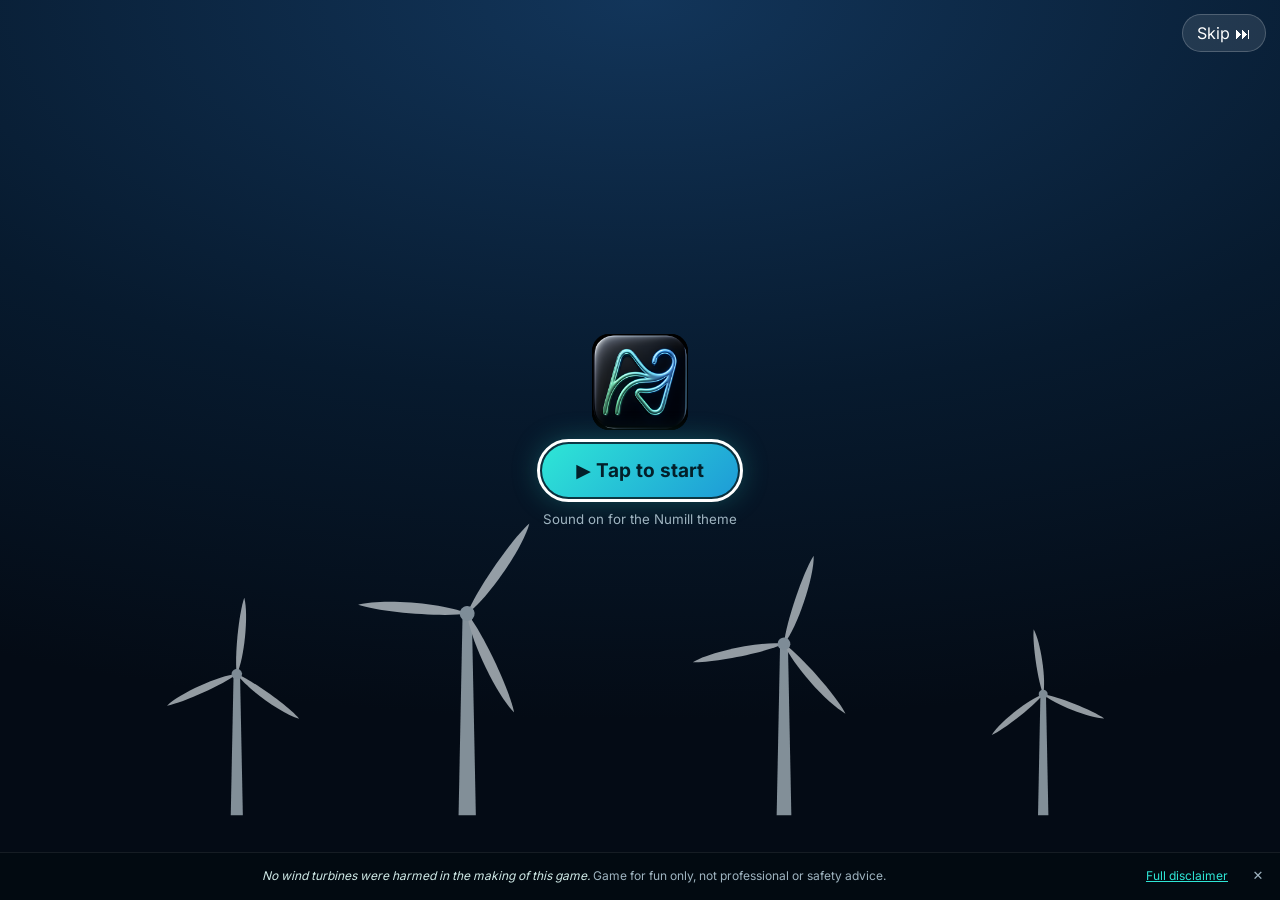
<file: index.html>
<!doctype html>
<html lang="en">
<head>
<meta charset="UTF-8" />
<meta http-equiv="Cache-Control" content="no-cache" />
<meta name="viewport" content="width=device-width, initial-scale=1, viewport-fit=cover" />
<link rel="icon" href="./favicon.ico" sizes="any" />
<link rel="icon" type="image/png" sizes="32x32" href="./favicon-32.png" />
<link rel="icon" type="image/png" sizes="16x16" href="./favicon-16.png" />
<link rel="apple-touch-icon" sizes="180x180" href="./apple-touch-icon.png" />
<link rel="manifest" href="./manifest.webmanifest" />
<meta name="apple-mobile-web-app-capable" content="yes" />
<meta name="mobile-web-app-capable" content="yes" />
<meta name="apple-mobile-web-app-status-bar-style" content="black-translucent" />
<meta name="apple-mobile-web-app-title" content="Numill WF" />
<meta name="application-name" content="Numill WF" />
<meta name="theme-color" content="#071318" />

<meta name="description" content="A free, just-for-fun wind farm game by Numill: run a wind park and learn the basics of wind turbine installation and safety in the Numill Academy." />
<link rel="canonical" href="https://numill1.github.io/numill-wind-farm/" />
<meta property="og:type" content="website" />
<meta property="og:site_name" content="Numill Wind Farm" />
<meta property="og:title" content="Numill Wind Farm Academy" />
<meta property="og:description" content="A free, just-for-fun wind farm game by Numill: run a wind park and learn the basics of wind turbine installation and safety in the Numill Academy." />
<meta property="og:url" content="https://numill1.github.io/numill-wind-farm/" />
<meta property="og:image" content="https://numill1.github.io/numill-wind-farm/og-image.png" />
<meta property="og:image:width" content="1200" />
<meta property="og:image:height" content="630" />
<meta property="og:image:alt" content="Numill glow logo on black with the text Numill Wind Farm" />
<meta name="twitter:card" content="summary_large_image" />
<meta name="twitter:title" content="Numill Wind Farm Academy" />
<meta name="twitter:description" content="A free, just-for-fun wind farm game by Numill: run a wind park and learn the basics of wind turbine installation and safety in the Numill Academy." />
<meta name="twitter:image" content="https://numill1.github.io/numill-wind-farm/og-image.png" />
<title>Numill Wind Farm</title>
  <script type="module" crossorigin src="./assets/index-CSncgyDZ.js"></script>
  <link rel="stylesheet" crossorigin href="./assets/index-Cu4dQh9_.css">
</head>
<body><div id="root"><div style="min-height:100vh;display:grid;place-items:center;background:#000"><img src="./numill-glow-512-black.webp" alt="Numill" width="104" height="104" style="background:#000;border-radius:18%;object-fit:contain;animation:nmp 2.8s ease-in-out infinite" /></div></div><style>@keyframes nmp{50%{transform:scale(1.04)}}</style></body>
</html>
</file>
<file: assets/index-Cu4dQh9_.css>
.gs-screen,.gs-seq,.gs-ov{--gs-bg:#06101c;--gs-fg:#e8f6f4;--gs-mut:#9fb4c0;--gs-teal:#2ee6d6;--gs-card:rgba(14,28,44,.92);--gs-line:rgba(255,255,255,.12);font-family:Inter,system-ui,sans-serif;color:var(--gs-fg)}.gs-screen,.gs-seq{position:fixed;top:0;right:0;bottom:0;left:0;z-index:900;display:flex;flex-direction:column;align-items:center;justify-content:center;gap:14px;padding:24px 20px 64px;text-align:center;background:radial-gradient(120% 80% at 50% 0%,#12355a,#071a2e 55%,#040b15);overflow:hidden}.gs-ov{position:fixed;top:0;right:0;bottom:0;left:0;z-index:950;display:grid;place-items:center;padding:16px;background:#020810b8;-webkit-backdrop-filter:blur(6px);backdrop-filter:blur(6px)}.gs-card{background:var(--gs-card);border:1px solid var(--gs-line);border-radius:20px;padding:20px;max-width:440px;width:100%;box-shadow:0 20px 60px #00000073;display:flex;flex-direction:column;gap:10px;text-align:left}.gs-card h2,.gs-card h3{margin:0}.gs-card p{margin:0;line-height:1.45}.gs-scroll{max-height:86dvh;overflow:auto}.gs-scroll ul{margin:0;padding-left:20px;line-height:1.45}.gs-btn{background:linear-gradient(135deg,#2ee6d6,#1e9bd7);color:#03202a;border:0;border-radius:14px;padding:13px 18px;font-weight:800;font-size:16px;cursor:pointer}.gs-btn:disabled{opacity:.6}.gs-btn:focus-visible,.gs-link:focus-visible,.gs-skip:focus-visible{outline:3px solid #fff;outline-offset:2px}.gs-btn.gs-ghost{background:transparent;color:var(--gs-fg);border:1px solid var(--gs-line)}.gs-big{font-size:19px;padding:15px 34px;border-radius:99px;box-shadow:0 0 30px #2ee6d659}.gs-link{background:none;border:0;color:var(--gs-teal);text-decoration:underline;cursor:pointer;font-size:inherit;padding:4px}.gs-muted{color:var(--gs-mut)}.gs-em{font-style:italic;color:var(--gs-teal)}.gs-err{color:#ff8a8a!important}.gs-input{padding:12px 14px;border-radius:12px;border:1px solid var(--gs-line);background:#ffffff0f;color:var(--gs-fg);font-size:16px}.gs-row{display:flex;justify-content:space-between;gap:10px;width:100%;max-width:440px}.gs-logo{width:132px;height:auto;filter:drop-shadow(0 0 24px rgba(46,230,214,.45))}.gs-logo-sm{width:96px}.gs-title h1{margin:0;font-size:30px}.gs-banner{display:flex;align-items:center;gap:2px;min-height:44px;font-size:12px;line-height:1.25;color:#9fb4c0;background:#030a12f0;border-top:1px solid rgba(255,255,255,.08);padding:0 0 0 10px;font-family:Inter,system-ui,sans-serif;flex:none;padding-bottom:max(3px,env(safe-area-inset-bottom))}.gs-btext{flex:1;min-width:0;white-space:nowrap;overflow:hidden;text-overflow:ellipsis}.gs-screen .gs-banner,.gs-seq .gs-banner{position:absolute;left:0;right:0;bottom:0}.gs-funny{color:#cfe9e6;font-style:italic}.gs-banner .gs-link{font-size:12px;padding:2px 6px;white-space:nowrap;flex:none;min-height:44px;min-width:44px}.gs-x{flex:none;background:none;border:0;color:#9fb4c0;font-size:13px;width:44px;height:44px;cursor:pointer;border-radius:6px}.gs-x:hover{color:#fff;background:#ffffff14}.gs-screen,.gs-seq{padding-bottom:calc(24px + var(--gs-banner-h,0px))}.gs-ov{bottom:var(--gs-banner-h,0px)}@media (min-width:700px){.gs-banner{font-size:12px}}.gs-turbines{position:absolute;left:0;right:0;bottom:calc(8px + var(--gs-banner-h,0px));width:100%;height:auto;max-height:40%;opacity:.6;pointer-events:none}.gs-tower{fill:#d7e7ef}.gs-blade{fill:#f3fbff}.gs-hub{fill:#cfe0ea}.gs-rotor{animation:gs-spin linear infinite;transform-box:fill-box;transform-origin:center}@keyframes gs-spin{to{rotate:360deg}}.gs-seq-start,.gs-seq-titles{position:relative;display:flex;flex-direction:column;align-items:center;gap:14px}.gs-skip{position:absolute;top:14px;right:14px;background:#ffffff1a;color:#fff;border:1px solid rgba(255,255,255,.2);border-radius:99px;padding:8px 14px;cursor:pointer;z-index:2}.gs-logo-anim{width:170px;animation:gs-logo 2.4s cubic-bezier(.2,.8,.2,1) both}.gs-presents{color:var(--gs-mut);letter-spacing:.3em;text-transform:uppercase;animation:gs-fade 1s 1.6s both}.gs-title-anim{margin:0;font-size:38px;letter-spacing:.02em;animation:gs-rise 1.2s 2.4s cubic-bezier(.2,.8,.2,1) both;text-shadow:0 0 30px rgba(46,230,214,.5)}.gs-sub-anim{margin:0;color:var(--gs-mut);animation:gs-fade 1s 3.6s both}@keyframes gs-logo{0%{opacity:0;transform:scale(.4) rotate(-30deg);filter:blur(10px)}60%{opacity:1;filter:blur(0)}to{transform:scale(1) rotate(0)}}@keyframes gs-rise{0%{opacity:0;transform:translateY(24px)}to{opacity:1;transform:none}}@keyframes gs-fade{0%{opacity:0}to{opacity:1}}.gs-dots{display:flex;gap:6px}.gs-dots i{width:28px;height:4px;border-radius:4px;background:#ffffff2e}.gs-dots i.on{background:var(--gs-teal)}.gs-bubble{animation:gs-rise .4s both}.gs-mascot{font-size:54px;line-height:1;align-self:center}.gs-wiggle{animation:gs-wig 1.2s ease-in-out 2}@keyframes gs-wig{0%,to{rotate:0deg}25%{rotate:-10deg}75%{rotate:10deg}}.gs-ackbtn{font-size:15px;line-height:1.35;text-align:left;padding:14px 16px}.gs-pop{animation:gs-rise .3s both}@media (prefers-reduced-motion:reduce){.gs-rotor,.gs-logo-anim,.gs-title-anim,.gs-sub-anim,.gs-presents,.gs-bubble,.gs-pop,.gs-wiggle{animation-duration:.01s!important;animation-iteration-count:1!important}}.gs-lbl{display:block;text-align:left;font-size:13px;margin:6px 0;color:inherit}.gs-lbl .gs-input{display:block;width:100%;box-sizing:border-box;margin-top:4px}.gs-check{display:flex;gap:8px;align-items:flex-start;text-align:left;font-size:12.5px;line-height:1.4;margin:10px 0}.gs-check input{margin-top:3px;flex:0 0 auto;width:18px;height:18px}.gs-check a{color:inherit;text-decoration:underline}.gs-small{font-size:12px;margin-top:8px}.gs-pro{max-height:calc(100vh - 40px - var(--gs-banner-h,0px));overflow:auto}img[src*=fundo-preto]{background:#000;border-radius:18%;object-fit:contain;aspect-ratio:1/1;filter:none!important;padding:0!important;box-shadow:none!important}.gs-screen,.gs-seq{padding:calc(24px + env(safe-area-inset-top,0px)) calc(20px + env(safe-area-inset-right,0px)) calc(64px + env(safe-area-inset-bottom,0px)) calc(20px + env(safe-area-inset-left,0px))}.gs-ov{padding:calc(16px + env(safe-area-inset-top,0px)) calc(16px + env(safe-area-inset-right,0px)) 16px calc(16px + env(safe-area-inset-left,0px))}.ng-wrap{margin-left:env(safe-area-inset-left,0px)}.gs-scroll{max-height:min(86dvh,100%)}.gs-skip{top:calc(14px + env(safe-area-inset-top,0px));right:calc(14px + env(safe-area-inset-right,0px))}.ng-wrap{position:fixed;left:10px;z-index:35;display:flex;flex-direction:row;align-items:flex-end;gap:6px;pointer-events:none;max-width:min(270px,calc(100vw - 20px))}.ng-wrap>*{pointer-events:auto}.ng-face-btn{position:relative;width:48px;height:48px;min-width:44px;min-height:44px;border-radius:50%;border:0;padding:0;background:transparent;cursor:pointer;filter:drop-shadow(0 3px 4px rgba(0,0,0,.35));animation:ng-bob 3s ease-in-out infinite}.ng-face{position:absolute;top:4px;right:4px;bottom:4px;left:4px;border-radius:50%;background:#ffe08a;border:3px solid #fff;box-shadow:0 3px #d9a800;display:block}.ng-face .cap{position:absolute;left:8%;top:-14%;width:84%;height:36%;background:#1e88e5;border-radius:60px 60px 6px 6px;border:2px solid #fff}.ng-face .eye{position:absolute;top:42%;width:13%;height:17%;background:#333;border-radius:50%}.ng-face .eye.l{left:28%}.ng-face .eye.r{right:28%}.ng-face .smile{position:absolute;left:29%;top:60%;width:42%;height:18%;border-bottom:3px solid #333;border-radius:0 0 40px 40px}.ng-badge{position:absolute;top:-2px;right:-2px;width:18px;height:18px;border-radius:50%;background:#e53935;color:#fff;font:800 12px/18px system-ui,sans-serif;text-align:center;border:2px solid #fff}.ng-bubble{order:1;flex:1;background:#fff;color:#14213d;border-radius:14px 14px 14px 4px;font-size:12.5px;padding:9px 10px 4px 12px;box-shadow:0 6px 18px #0000004d;font:500 13px/1.35 system-ui,-apple-system,Segoe UI,sans-serif;display:flex;flex-direction:column;gap:2px;animation:ng-in .22s ease-out;border:2px solid #37b9bf}.ng-bubble.ng-cheer{border-color:#f5b301;background:#fffaf0}.ng-bubble b{font-size:12px;color:#1297d8;font-weight:800}.ng-acts{display:flex;justify-content:space-between;align-items:center;margin-top:2px}.ng-link{background:none;border:0;color:#4a5a78;font:600 12px system-ui,sans-serif;text-decoration:underline;min-height:44px;padding:0 6px 0 0;cursor:pointer}.ng-x{width:44px;height:44px;border:0;background:none;color:#4a5a78;font-size:22px;line-height:1;cursor:pointer;margin-right:-6px}@keyframes ng-bob{0%,to{translate:0 0}50%{translate:0 -3px}}@keyframes ng-in{0%{opacity:0;transform:translateY(6px) scale(.96)}to{opacity:1;transform:none}}@media (prefers-reduced-motion:reduce){.ng-face-btn,.ng-bubble{animation:none}}@media (min-width:900px){.ng-wrap{left:18px}}@media (min-width:900px){.ng-top{top:auto!important;bottom:calc(112px + env(safe-area-inset-bottom,0px))}}.ng-bubble.ng-bubble-top{position:fixed;left:max(10px,calc(50% - 230px));right:max(10px,calc(50% - 230px));z-index:36;border-radius:14px}@font-face{font-family:Inter;font-style:normal;font-display:swap;font-weight:400;src:url(./inter-latin-400-normal-C38fXH4l.woff2) format("woff2"),url(./inter-latin-400-normal-CyCys3Eg.woff) format("woff")}@font-face{font-family:Inter;font-style:normal;font-display:swap;font-weight:500;src:url(./inter-latin-500-normal-Cerq10X2.woff2) format("woff2"),url(./inter-latin-500-normal-BL9OpVg8.woff) format("woff")}@font-face{font-family:Inter;font-style:normal;font-display:swap;font-weight:600;src:url(./inter-latin-600-normal-LgqL8muc.woff2) format("woff2"),url(./inter-latin-600-normal-CiBQ2DWP.woff) format("woff")}@font-face{font-family:Inter;font-style:normal;font-display:swap;font-weight:700;src:url(./inter-latin-700-normal-Yt3aPRUw.woff2) format("woff2"),url(./inter-latin-700-normal-BLAVimhd.woff) format("woff")}@font-face{font-family:Outfit;font-style:normal;font-display:swap;font-weight:500;src:url(./outfit-latin-500-normal-DKnIMDSk.woff2) format("woff2"),url(./outfit-latin-500-normal-ClnHRwRh.woff) format("woff")}@font-face{font-family:Outfit;font-style:normal;font-display:swap;font-weight:600;src:url(./outfit-latin-600-normal-B7SfZ07L.woff2) format("woff2"),url(./outfit-latin-600-normal-BEfTtDA7.woff) format("woff")}@font-face{font-family:Outfit;font-style:normal;font-display:swap;font-weight:700;src:url(./outfit-latin-700-normal-Cu9v6i1X.woff2) format("woff2"),url(./outfit-latin-700-normal-D4itBLBr.woff) format("woff")}@font-face{font-family:Outfit;font-style:normal;font-display:swap;font-weight:800;src:url(./outfit-latin-800-normal-CQna6-G7.woff2) format("woff2"),url(./outfit-latin-800-normal-BRHLSPcU.woff) format("woff")}:root{--bg:#071318;--card:#0d1f26;--card2:#11282f;--line:#1d3a40;--teal:#2dd4bf;--teal2:#14b8a6;--gold:#f5c451;--gold2:#d99a1e;--red:#ef4444;--amber:#f59e0b;--text:#e6f4f1;--mut:#8aa9a6}*{box-sizing:border-box;-webkit-tap-highlight-color:transparent}html,body,#root{margin:0;height:100%;background:var(--bg);color:var(--text);font-family:Inter,system-ui,-apple-system,Segoe UI,Roboto,sans-serif}button{font:inherit;color:inherit;cursor:pointer;border:0;background:none}button:disabled{opacity:.45;cursor:not-allowed}.app{max-width:480px;margin:0 auto;height:100dvh;display:flex;flex-direction:column;position:relative;overflow:hidden;background:radial-gradient(120% 60% at 50% 0%,#0f3a3a 0%,var(--bg) 60%)}.app.stormy{background:radial-gradient(120% 60% at 50% 0%,#1e2a44,#070b14 60%)}header{display:flex;align-items:center;gap:10px;padding:10px 14px 6px}.logo{width:36px;height:36px;filter:drop-shadow(0 0 10px rgba(45,212,191,.6))}.brand{flex:1;line-height:1.05}.brand h1{margin:0;font-size:17px;letter-spacing:.3px;background:linear-gradient(90deg,#fff,var(--gold));-webkit-background-clip:text;background-clip:text;color:transparent}.brand small{color:var(--teal);font-size:12px;letter-spacing:.6px;text-transform:uppercase}.icon{min-width:34px;height:34px;border-radius:10px;background:var(--card);border:1px solid var(--line);font-size:13px;font-weight:700;padding:0 8px}.stats{display:grid;grid-template-columns:1.6fr 1.2fr 1fr 1fr .8fr;gap:6px;padding:4px 12px}.stat{background:var(--card);border:1px solid var(--line);border-radius:12px;padding:6px;display:flex;flex-direction:column;align-items:center;font-size:12px}.stat b{font-size:14px;font-variant-numeric:tabular-nums}.stat small{color:var(--mut);font-size:12px}.stat.gold{border-color:#f5c4518c;box-shadow:inset 0 0 12px #f5c45126,0 0 12px #f5c4511f}.stat.gold b{color:var(--gold)}.stat.amber b{color:var(--amber)}.stat.red{border-color:var(--red)}.stat.red b{color:var(--red)}.pulse{animation:pulse 1s infinite}@keyframes pulse{50%{box-shadow:0 0 14px #ef444499}}.lvl{display:flex;align-items:center;gap:10px;margin:6px 12px;padding:8px 10px;border-radius:14px;background:linear-gradient(90deg,#f5c4511a,#2dd4bf0f);border:1px solid rgba(245,196,81,.35)}.badge-lvl{width:34px;height:34px;border-radius:50%;display:grid;place-items:center;font-weight:800;color:#1a1200;background:radial-gradient(circle at 35% 30%,#fff1b8,var(--gold) 45%,var(--gold2));box-shadow:0 0 14px #f5c4518c}.lvlbody{flex:1}.ready{font-size:18px;color:var(--gold);animation:bob 1s infinite}@keyframes bob{50%{transform:translateY(-4px)}}.row{display:flex;justify-content:space-between;align-items:center;gap:8px}.small{font-size:12px;color:var(--mut)}.bar{height:8px;background:#0a1a1f;border-radius:99px;overflow:hidden;margin-top:4px;border:1px solid var(--line)}.fill{height:100%;border-radius:99px;transition:width .4s cubic-bezier(.2,.9,.3,1.2)}.fill.teal{background:linear-gradient(90deg,var(--teal2),var(--teal));box-shadow:0 0 10px var(--teal)}.fill.amber{background:var(--amber)}.fill.goldfill{background:linear-gradient(90deg,var(--gold2),var(--gold),#fff1b8,var(--gold));background-size:200% 100%}.shimmer{animation:shim 1.4s linear infinite}@keyframes shim{to{background-position:-200% 0}}.banner{margin:4px 12px;padding:6px 10px;border-radius:10px;background:#6366f12e;border:1px solid #6366f1;font-size:12px;font-weight:700;text-align:center}.banner.red{background:#ef444424;border-color:var(--red);animation:pulse 1.2s infinite}main{flex:1;min-height:0;display:flex;flex-direction:column}.scene{flex:1;min-height:240px;position:relative}.loading{display:grid;place-items:center;height:100%;color:var(--mut)}.panel{margin:8px 12px;padding:12px;border-radius:16px;background:linear-gradient(180deg,var(--card2),var(--card));border:1px solid var(--line);display:flex;flex-direction:column;gap:8px}.panel.hint{color:var(--mut);font-size:13px;text-align:center}.chip{font-size:12px;font-weight:800;padding:3px 8px;border-radius:99px;letter-spacing:.5px}.chip.teal{background:#2dd4bf26;color:var(--teal)}.chip.red{background:#ef44442e;color:#fca5a5}.chip.amber{background:#f59e0b2e;color:#fcd34d}.btn{width:100%;padding:12px 14px;border-radius:14px;font-weight:800;font-size:14.5px;transition:transform .08s;margin-top:6px}.btn:active:not(:disabled){transform:scale(.97)}.btn.teal{background:linear-gradient(180deg,var(--teal),var(--teal2));color:#032;box-shadow:0 6px 18px #14b8a659}.btn.gold{background:linear-gradient(180deg,#ffe08a,var(--gold) 40%,var(--gold2));color:#2a1a00;box-shadow:0 6px 22px #f5c45173,inset 0 1px #fff6}.btn.red{background:linear-gradient(180deg,#f87171,var(--red));color:#fff;box-shadow:0 6px 18px #ef444459}.btn.ghost{background:var(--card2);border:1px solid var(--line);color:var(--text)}.btn.link{background:none;color:var(--mut);font-weight:600;font-size:12.5px;text-decoration:underline}.glow{animation:glow 1.6s infinite}@keyframes glow{50%{box-shadow:0 0 30px #f5c451cc}}.shopitem{display:flex;justify-content:space-between;align-items:center;width:100%;padding:11px 12px;border-radius:12px;background:var(--card2);border:1px solid var(--line);text-align:left;margin-top:6px}.shopitem span{display:flex;flex-direction:column}.shopitem small{color:var(--mut);font-size:12px}.shopitem.rare{border-color:#f5c45199;box-shadow:inset 0 0 14px #f5c4511a}.price{color:var(--gold);font-weight:800;align-items:flex-end;font-size:13px}nav{display:grid;grid-template-columns:repeat(4,1fr);border-top:1px solid var(--line);background:#071318eb;padding-bottom:env(safe-area-inset-bottom)}nav button{padding:8px 0 10px;display:flex;flex-direction:column;align-items:center;font-size:18px;position:relative;color:var(--mut)}nav button small{font-size:12px}nav button.on{color:var(--teal)}nav button.on:before{content:"";position:absolute;top:0;left:25%;right:25%;height:2px;background:var(--teal);box-shadow:0 0 8px var(--teal)}.dot{position:absolute;top:6px;right:30%;width:8px;height:8px;border-radius:50%;background:var(--gold);box-shadow:0 0 8px var(--gold)}.page{padding:8px 14px 16px;overflow:auto}.page h2{margin:6px 0 10px;font-size:18px}.page h3{margin:16px 0 8px;font-size:15px}.kpi{background:var(--card);border:1px solid var(--line);border-radius:12px;padding:10px 12px;margin-bottom:8px;font-size:13px}.kpi b{color:var(--teal)}.kpi.warn b{color:var(--amber)}.ladder{display:flex;flex-direction:column;gap:5px}.rung{display:flex;align-items:center;gap:10px;padding:7px 10px;border-radius:10px;background:var(--card);border:1px solid var(--line);font-size:13px;color:var(--mut)}.rung span{width:22px;height:22px;border-radius:50%;display:grid;place-items:center;background:#0a1a1f;font-size:12px;font-weight:800}.rung small{margin-left:auto;color:var(--amber);font-size:12px}.rung.done{color:var(--text)}.rung.done span{background:var(--teal2);color:#032}.rung.now{border-color:var(--gold);color:#fff;box-shadow:0 0 14px #f5c45140}.rung.now span{background:var(--gold);color:#2a1a00}.rung.tier{margin-top:8px}.badges{display:grid;grid-template-columns:repeat(4,1fr);gap:6px}.bdg{aspect-ratio:1;border-radius:12px;background:var(--card);border:1px solid var(--line);display:flex;flex-direction:column;align-items:center;justify-content:center;font-size:20px;filter:grayscale(1);opacity:.55;text-align:center;padding:4px}.bdg small{font-size:12px;color:var(--mut);margin-top:2px;line-height:1.1}.bdg.got{filter:none;opacity:1;border-color:var(--teal)}.bdg.got.rare{border-color:var(--gold);box-shadow:0 0 14px #f5c45173}.overlay{position:absolute;top:0;right:0;bottom:0;left:0;background:#02080aa8;-webkit-backdrop-filter:blur(3px);backdrop-filter:blur(3px);display:flex;align-items:flex-end;z-index:20;animation:fade .2s}@keyframes fade{0%{opacity:0}}.sheet{width:100%;max-height:88%;overflow:auto;background:linear-gradient(180deg,#123036,var(--card));border-top:1px solid var(--teal);border-radius:22px 22px 0 0;padding:16px 16px 22px;animation:up .28s cubic-bezier(.2,.9,.3,1.15)}@keyframes up{0%{transform:translateY(40%);opacity:0}}.sheet h3{margin:0;font-size:17px}.sheet p{font-size:14px;line-height:1.45}.sheet.goldb{border-top:2px solid var(--gold);box-shadow:0 -10px 40px #f5c45140}.sheet.danger{border-top:2px solid var(--red);box-shadow:0 -10px 40px #ef444440}.quote{background:var(--card2);border-left:3px solid var(--gold);padding:10px 12px;border-radius:8px;font-style:italic}.alarm{background:#ef44441f;border:1px solid var(--red);color:#fecaca;padding:10px;border-radius:10px;font-family:ui-monospace,monospace;font-size:13px;margin:8px 0;animation:pulse 1.2s infinite}.grid2{display:grid;grid-template-columns:1fr 1fr;gap:8px}.grid1{display:grid;gap:8px}.opt{padding:11px 10px;border-radius:12px;background:var(--card2);border:1px solid var(--line);text-align:left;font-size:13.5px;transition:all .15s}.opt.picked{border-color:var(--teal);background:#2dd4bf24}.opt.right{border-color:#22c55e;background:#22c55e29}.opt.wrongopt{border-color:var(--red);background:#ef444426}.opt.dim{opacity:.5}.steps{display:flex;gap:6px;margin:10px 0 4px}.steps span{flex:1;text-align:center;font-size:12px;font-weight:800;padding:3px;border-radius:99px;background:#0a1a1f;color:var(--mut)}.steps span.on{background:var(--teal);color:#032}.steps span.done{background:var(--gold);color:#2a1a00}.loto{margin:4px 0 8px;padding-left:20px;font-size:13px;color:var(--teal)}.q{font-weight:700}.ok{color:#4ade80;font-weight:800}.ko{color:#f87171;font-weight:800}.muted{color:var(--mut)}.big{font-size:44px;font-weight:900;text-align:center;margin:6px 0;color:var(--gold);text-shadow:0 0 20px rgba(245,196,81,.6)}.days{display:flex;gap:6px;margin:10px 0}.days span{flex:1;text-align:center;padding:8px 0;border-radius:10px;background:var(--card2);border:1px solid var(--line);font-weight:800;color:var(--mut)}.days span.on{background:linear-gradient(180deg,#ffe08a,var(--gold));color:#2a1a00;border-color:var(--gold);box-shadow:0 0 10px #f5c45180}.pops{position:absolute;left:0;right:0;top:60%;display:flex;flex-direction:column;align-items:center;pointer-events:none;z-index:30;gap:4px}.pop{padding:5px 12px;border-radius:99px;background:#0d1f26eb;border:1px solid var(--teal);font-weight:800;font-size:13px;animation:rise 1.6s ease-out forwards}.pop.gold{border-color:var(--gold);color:var(--gold);text-shadow:0 0 10px rgba(245,196,81,.6)}.pop.bad{border-color:var(--red);color:#fca5a5}@keyframes rise{0%{transform:translateY(14px) scale(.8);opacity:0}15%{transform:translateY(0) scale(1.08);opacity:1}30%{transform:scale(1)}to{transform:translateY(-46px);opacity:0}}.burst{position:absolute;left:50%;top:42%;pointer-events:none;z-index:40}.burst i{position:absolute;border-radius:50%;box-shadow:0 0 10px currentColor;animation:fly 1s cubic-bezier(.1,.8,.3,1) forwards}@keyframes fly{0%{transform:translate(0) scale(1);opacity:1}to{transform:translate(var(--x),var(--y)) scale(.2);opacity:0}}.btn.danger{background:#ef44441a;border:1px dashed var(--red);color:#fca5a5;font-size:12.5px;font-weight:700}.go{font-size:12px;font-weight:900;padding:3px 10px;border-radius:99px;letter-spacing:.6px}.go.go{background:#16a34a;color:#fff}.go.caution{background:var(--amber);color:#2a1a00}.go.nogo{background:var(--red);color:#fff;animation:pulse 1s infinite}.jobcard{background:var(--card2);border:1px solid rgba(245,196,81,.45);border-radius:12px;padding:10px 12px;display:flex;flex-direction:column;gap:6px;font-size:13px;margin:8px 0}.jobcard span{color:var(--mut)}.jobcard b{text-align:right}.limits{width:100%;font-size:12px;border-collapse:collapse}.limits td{padding:3px 6px;color:var(--mut);border-bottom:1px solid var(--line)}.limits td:last-child{text-align:right}.limits tr.hl td{color:var(--gold);font-weight:700}.opt.picked{background:linear-gradient(180deg,#2dd4bf59,#14b8a638);color:#fff;font-weight:700}.opt.right{background:#15803d;border-color:#22c55e;color:#fff;font-weight:800}.opt.wrongopt{background:#991b1b;border-color:var(--red);color:#fff;font-weight:800}.days span{display:flex;flex-direction:column;align-items:center;gap:2px;font-size:13px}.days small{font-size:12px;font-weight:700;opacity:.8}.days span.chest{flex:1.3;border-color:var(--gold);box-shadow:0 0 12px #f5c45159;font-size:18px}.banner.red{color:#fff;background:#ef444452;cursor:pointer}.fill{position:relative}.fill:after{content:"";position:absolute;top:0;right:0;bottom:0;left:0;background:linear-gradient(90deg,transparent,rgba(255,255,255,.45),transparent);transform:translate(-100%);animation:sweep 2.4s infinite}@keyframes sweep{to{transform:translate(100%)}}.pin{background:var(--red);color:#fff;font-weight:900;width:26px;height:26px;border-radius:50%;display:grid;place-items:center;box-shadow:0 0 14px var(--red);animation:bob .8s infinite;font-size:16px;pointer-events:none}:root{--bg:#0b4f78;--card:#0f6a94;--card2:#1279a6;--line:#ffd23f;--teal:#5ef2e0;--teal2:#22c7c0;--gold:#ffd23f;--gold2:#ff9f1c;--text:#ffffff;--mut:#d4f3ff}.app{background:linear-gradient(180deg,#5cc8ff,#2a9fd6,#0e6d9c 70%,#0b4f78);font-family:Comic Sans MS,Comic Neue,"Baloo 2",Inter,system-ui,sans-serif}.app.stormy{background:linear-gradient(180deg,#4a5d8a,#26365e 60%,#141d38)}.gamebanner{display:flex;flex-wrap:wrap;align-items:center;justify-content:center;gap:4px 8px;padding:6px 10px;text-align:center;background:repeating-linear-gradient(-45deg,#ffd23f 0,#ffd23f 14px,#ffc300 14px,#ffc300 28px);color:#0b2a44;border-bottom:3px solid #0b2a44}.gamebanner b{font-size:16px;font-weight:900;letter-spacing:.5px;text-shadow:2px 2px 0 #fff}.gamebanner i{width:100%;font-size:12px;font-weight:700}.gm-tag{background:#ff3d7f;color:#fff;font-weight:900;font-size:12px;padding:2px 7px;border-radius:6px;border:2px solid #0b2a44;transform:rotate(-4deg);box-shadow:2px 2px #0b2a44}.brand h1{background:none;color:#fff;-webkit-text-fill-color:#fff;text-shadow:2px 2px 0 #0b2a44}.brand small{color:#ffd23f}.stat,.icon,.lvl{border:2px solid #0b2a44!important;box-shadow:3px 3px #0b2a44!important}.stat.gold{background:#ffd23f}.stat.gold b,.stat.gold span{color:#0b2a44}.ladder.scroll{position:relative;max-height:52vh;overflow-y:auto;padding-right:4px;gap:10px;scroll-behavior:smooth}.tierbox{display:flex;flex-direction:column;gap:5px;padding:8px;border-radius:14px;background:#0d1f2699;border:1px dashed var(--line)}.tierbox.cur{border:1px solid var(--gold);box-shadow:0 0 16px #f5c4512e}.tierbox.past{opacity:.85}.tierhead{display:flex;justify-content:space-between;align-items:center;font-weight:900;font-size:13px;color:var(--teal);letter-spacing:.3px}.tierbox.cur .tierhead{color:var(--gold)}.tierhead small{color:var(--mut);font-weight:700}.rung.legend{background:linear-gradient(90deg,rgba(245,196,81,.18),var(--card));border-color:#f5c45199}.rung.legend b{color:var(--gold)}.champ{width:100%;margin:4px 0 10px;padding:10px;border-radius:14px;border:2px solid var(--gold);background:linear-gradient(180deg,#3a2a05,#1a1404);color:var(--gold);font:inherit;font-weight:900;cursor:pointer;animation:glow 1.6s infinite}.victory{position:fixed;top:0;right:0;bottom:0;left:0;z-index:60;display:grid;place-items:center;padding:16px;overflow:hidden;background:radial-gradient(circle at 50% 25%,#f5c45173,#14b8a640 40%,#04121a 80%);animation:fade .4s}.confetti{position:absolute;top:0;right:0;bottom:0;left:0;pointer-events:none}.confetti i{position:absolute;top:-20px;width:9px;height:14px;border-radius:2px;animation:confetti linear infinite}.confetti i:nth-child(3n){width:7px;height:7px;border-radius:50%}@keyframes confetti{0%{transform:translateY(-20px) rotate(0);opacity:1}to{transform:translateY(110vh) rotate(720deg) translate(40px);opacity:.8}}.vcard{position:relative;width:100%;max-width:380px;max-height:100%;overflow:auto;text-align:center;padding:18px 16px;border-radius:24px;background:linear-gradient(180deg,#14404a,#0d1f26);border:3px solid var(--gold);box-shadow:0 0 50px #f5c4518c,inset 0 0 30px #2dd4bf26;animation:vpop .7s cubic-bezier(.2,1.6,.4,1);display:flex;flex-direction:column;gap:10px}@keyframes vpop{0%{transform:scale(.3) rotate(-8deg);opacity:0}}.vtrophy{font-size:76px;line-height:1;filter:drop-shadow(0 0 22px rgba(245,196,81,.9));animation:bob 1.2s infinite}.vtitle{margin:0;font-size:34px;font-weight:900;letter-spacing:1px;transform:rotate(-2deg);background:linear-gradient(180deg,#fff,var(--gold) 55%,var(--gold2));-webkit-background-clip:text;background-clip:text;color:transparent;filter:drop-shadow(3px 3px 0 #2a1a00)}.vsub{margin:0;color:var(--teal);font-weight:800}.vrank{align-self:center;padding:8px 16px;border-radius:999px;font-weight:900;font-size:17px;color:#2a1a00;background:linear-gradient(180deg,#ffe08a,var(--gold) 50%,var(--gold2));box-shadow:0 6px 22px #f5c45180}.vtext{margin:0;font-size:14px;line-height:1.45}.vstats{display:grid;grid-template-columns:repeat(4,1fr);gap:6px}.vstats div{background:var(--card2);border:1px solid var(--line);border-radius:12px;padding:7px 2px;display:flex;flex-direction:column}.vstats b{color:var(--gold);font-size:14px}.vstats small{color:var(--mut);font-size:12px}.icon.off{opacity:.45;text-decoration:line-through;filter:grayscale(1)}.sheet.mg{max-height:92vh;overflow-y:auto}.mg-list{display:grid;grid-template-columns:1fr 1fr;gap:8px}.mg-item{display:flex;flex-direction:column;align-items:center;gap:2px;padding:10px 6px;min-height:84px;border-radius:14px;background:var(--card2);border:1px solid var(--line);font-size:13px;font-weight:700}.mg-item b{font-size:22px}.mg-item small{color:var(--mut);font-weight:600;font-size:12px}.mg-item.locked{opacity:.45}.mg-how{min-height:34px}.mg-msg{min-height:36px;margin:4px 0}.mg-stage{display:flex;flex-direction:column;align-items:center;gap:8px;min-height:300px}.mg-won{display:flex;flex-direction:column;align-items:center;gap:2px}.mg-won b{font-size:18px;color:var(--gold)}.mg-row{display:flex;gap:8px;width:100%}.mg-asm{display:flex;flex-direction:column-reverse;gap:4px;width:100%}.mg-slot{min-height:34px;border:2px dashed var(--line);border-radius:10px;font-size:12.5px;color:var(--mut);background:#0a1a1f}.mg-slot.done{border-style:solid;border-color:var(--teal);color:var(--teal)}.mg-slot.hint{border-color:var(--gold);color:var(--gold)}.mg-tray{display:flex;flex-wrap:wrap;gap:6px;justify-content:center;width:100%}.mg-chip{min-width:64px;min-height:38px;padding:4px 8px;border-radius:10px;background:var(--card2);border:1px solid var(--line);font-size:12px;font-weight:700;display:flex;align-items:center;justify-content:center}.mg-chip.on{border-color:var(--gold);box-shadow:0 0 0 2px var(--gold)}.mg-chip.ghost{visibility:hidden}.mg-maze,.mg-pipes,.mg-slide,.mg-mem,.mg-blade,.mg-truck{display:grid;width:min(86vw,320px);gap:0;touch-action:none}.mg-maze{aspect-ratio:1;border:2px solid var(--teal)}.mg-cell{aspect-ratio:1;border:2px solid #4b7f86;display:flex;align-items:center;justify-content:center;font-size:15px;margin:-1px}.mg-cell.trail{background:#2dd4bf38}.mg-pad{display:grid;grid-template-columns:repeat(3,56px);gap:6px}.mg-pad button{height:44px;border-radius:12px;background:var(--card2);border:1px solid var(--line);font-size:18px}.mg-pipes{gap:3px}.mg-tile{aspect-ratio:1;position:relative;background:#0a1a1f;border:1px solid var(--line);border-radius:6px;padding:0}.mg-tile svg{width:100%;height:100%}.mg-tile line{stroke:#4b7f86;stroke-width:7;stroke-linecap:round}.mg-tile circle{fill:#4b7f86}.mg-tile.lit line,.mg-tile.lit circle{stroke:var(--gold);fill:var(--gold)}.mg-tile i{position:absolute;left:2px;top:0;font-style:normal;font-size:14px}.mg-flange{position:relative;width:min(80vw,280px);aspect-ratio:1;border-radius:50%;background:radial-gradient(circle,#1d3a40 0,#1d3a40 30%,#11282f 31%,#11282f);border:3px solid #4b7f86}.mg-bolt{position:absolute;width:48px;height:48px;margin:-24px;border-radius:50%;background:#0a1a1f;border:2px solid var(--line);font-size:20px;font-weight:800}.mg-bolt.done{background:var(--teal);color:#032}.mg-bolt.hint{border-color:var(--gold);box-shadow:0 0 12px var(--gold)}.mg-hubc{position:absolute;top:0;right:0;bottom:0;left:0;display:flex;align-items:center;justify-content:center;font-weight:800;color:var(--mut);pointer-events:none}.mg-slide{gap:2px}.mg-st{aspect-ratio:1;border-radius:6px;background-color:#0d1f26;border:1px solid var(--line);position:relative;padding:0}.mg-st small{position:absolute;right:3px;bottom:1px;font-size:12px;color:var(--gold)}.mg-st.empty{background:transparent;border-style:dashed}.mg-mem{gap:6px}.mg-card{aspect-ratio:3/4;border-radius:10px;background:linear-gradient(160deg,var(--teal2),#0b4a44);border:1px solid var(--line);font-weight:900;font-size:20px;color:#032;display:flex;flex-direction:column;align-items:center;justify-content:center}.mg-card.up{background:var(--card2);color:var(--text)}.mg-card.got{border-color:var(--gold)}.mg-card b{font-size:26px}.mg-card small{font-size:12px}.mg-yaw{width:min(72vw,240px)}.mg-yaw .ring{fill:#0a1a1f;stroke:var(--line);stroke-width:3}.mg-yaw .wind{fill:#7dd3fc}.mg-yaw .wtxt{fill:#7dd3fc;font-size:12px;font-weight:800}.mg-yaw .zone{fill:#86efac2e}.mg-yaw .nac{fill:#e6f4f1}.mg-yaw .rotor{fill:var(--gold)}.mg-blade{gap:2px;width:min(70vw,240px);padding:6px;border-radius:40px 40px 12px 12px;background:linear-gradient(90deg,#cfd8dc,#eceff1,#b0bec5)}.mg-bc{aspect-ratio:1;border-radius:4px;background:#ffffff40;border:1px solid rgba(0,0,0,.06);padding:0}.mg-bc.found{background:#2dd4bf99;outline:2px solid var(--teal)}.mg-bc.miss{background:#ef44442e}.mg-truck{gap:2px;padding:6px;background:#3b4b52;border-radius:8px;border-bottom:10px solid #222}.mg-tc{aspect-ratio:1;border-radius:4px;background:#26343a;border:1px solid #4b5f66;padding:0}.mg-mini{display:grid;gap:1px}.mg-mini i{background:currentColor;border-radius:2px}.mg-ladder{display:flex;flex-direction:column;gap:4px;width:120px;padding:4px 10px;border-left:5px solid #9aa;border-right:5px solid #9aa}.mg-ladder .rung{height:26px;border-bottom:4px solid #9aa;display:flex;align-items:center;justify-content:center;font-size:16px}.mg-ladder .rung.done{border-color:var(--teal)}.mg-bar{position:relative;width:min(86vw,320px);height:26px;border-radius:99px;background:#0a1a1f;border:1px solid var(--line);overflow:hidden}.mg-bar .z{position:absolute;top:0;bottom:0;background:#86efac8c}.mg-bar .m{position:absolute;top:-2px;bottom:-2px;width:6px;margin-left:-3px;background:var(--gold)}.overlay.mg-ov{z-index:30}.mg-bi{width:min(78vw,260px)}.mg-bi .fl{fill:#11282f;stroke:#4b7f86;stroke-width:3}.mg-bi .hole{fill:#04090b;stroke:#4b7f86}.mg-bi .root{fill:#eceff12e;stroke:#cfd8dc;stroke-width:2}.mg-bi .stud{fill:var(--gold)}.mg-bi .ok .root{stroke:var(--teal)}.mg-radio{display:grid;grid-template-columns:repeat(3,1fr);gap:6px;width:100%}.mg-radio button{min-height:42px;border-radius:12px;background:var(--card2);border:1px solid var(--line);font-size:12.5px;font-weight:700}.mg-radio .stop{background:#7f1d1d;color:#fff}.mg-radio .tag{background:#3b2f0a;color:var(--gold)}.mg-hole{position:absolute;width:34px;height:34px;margin:-17px;border-radius:50%;background:#04090b;border:2px solid var(--line);display:flex;align-items:center;justify-content:center;font-size:16px}.mg-hole.next{border-color:var(--gold)}.mg-hole.done{border-color:var(--teal)}.mg-beat{width:70px;height:70px;border-radius:50%;border:4px solid var(--gold);display:block}.mg-check .opt{text-align:left}.mg-rhythm .mg-hole{border:2px solid #4b7f86!important;box-shadow:none!important}.mg-rhythm .mg-hole.next{border-color:var(--gold)!important;box-shadow:0 0 10px var(--gold)!important}.mg-rhythm .mg-hole.done{border-color:var(--teal)!important}.nm-glow{filter:drop-shadow(0 0 4px rgba(55,185,191,.9)) drop-shadow(0 0 12px rgba(18,151,216,.55));animation:nmGlow 2.8s ease-in-out infinite}@keyframes nmGlow{50%{filter:drop-shadow(0 0 6px rgba(55,185,191,1)) drop-shadow(0 0 18px rgba(245,196,81,.55))}}@media (prefers-reduced-motion: reduce){.nm-glow{animation:none}}.nm-glow-sm{width:26px;height:26px}.nm-glow-md{width:56px;height:56px;margin-bottom:4px}.nm-glow-lg{width:84px;height:84px}.nm-center{display:block;margin:4px auto 0}.nm-h{display:flex;align-items:center;gap:8px}.nm-splash{display:flex;flex-direction:column;align-items:center;gap:10px}.mg-slide.nm-solved{border-radius:8px;box-shadow:0 0 0 2px #37b9bfcc,0 0 24px #1297d899,0 0 40px #f5c45159;animation:nmGlowBox 2.8s ease-in-out infinite}@keyframes nmGlowBox{50%{box-shadow:0 0 0 2px #f5c451e6,0 0 30px #37b9bfb3,0 0 48px #f5c45173}}.tr-grid{display:grid;grid-template-columns:repeat(3,1fr);gap:8px}.tr-item{display:flex;flex-direction:column;align-items:center;gap:3px;padding:8px 4px;min-height:118px;border-radius:12px;background:var(--card2);border:1px solid var(--line);text-align:center;position:relative}.tr-item b{font-size:12px}.tr-item small{font-size:12px;color:var(--mut)}.tr-item.got{border-color:#f5c45199}.tr-official{grid-column:1 / -1;min-height:96px;border-style:dashed}.tr-lock{position:absolute;top:28px;font-size:18px}.tr-grad{display:inline-block;-webkit-mask-size:contain;mask-size:contain;-webkit-mask-repeat:no-repeat;mask-repeat:no-repeat;-webkit-mask-position:center;mask-position:center;background-size:200% 200%!important}.tr-shine{animation:trShine 3s ease-in-out infinite;filter:drop-shadow(0 0 5px rgba(255,236,170,.75))}@keyframes trShine{50%{background-position:100% 100%}}@media (prefers-reduced-motion: reduce){.tr-shine{animation:none}}.tr-pop{display:flex;flex-direction:column;align-items:center;gap:6px}.nm-icon{border-radius:22%;animation:nmIcon 2.8s ease-in-out infinite}.logo.nm-icon{filter:none}@keyframes nmIcon{0%,to{box-shadow:0 0 6px #37b9bf59}50%{box-shadow:0 0 16px #37b9bf99,0 0 26px #1297d859}}@media (prefers-reduced-motion: reduce){.nm-icon{animation:none}}.tr-official{grid-column:span 3;flex-direction:row;text-align:left;gap:10px;padding:10px}.tr-official b{font-size:12.5px}.tr-official small{display:block}.tr-offimg{position:relative;flex:none;width:56px;height:56px}.tr-offimg img{width:56px;height:56px;border-radius:13px;filter:grayscale(.5) brightness(.45)}.tr-offimg .tr-lock{position:absolute;right:0;bottom:0;left:0;top:0;display:grid;place-items:center;font-size:22px}.tr-shine{filter:drop-shadow(0 0 5px rgba(255,255,255,.7))!important}.mg-install{margin:4px 0 8px;text-align:center}.numis-ic{width:1.15em;height:1.15em;vertical-align:-.2em;margin-right:.2em;display:inline-block;filter:drop-shadow(0 1px 1px rgba(0,0,0,.4))}.numis-ic.big{width:22px;height:22px;margin-right:4px}.stat.numis{flex-direction:row;justify-content:center;gap:3px}.stat.numis .numis-ic.big{width:30px;height:30px;margin:0}.stat.numis b{color:#0b2a44!important;font-size:19px;font-weight:900;line-height:1}.stat.numis small{display:block;color:#0b2a44;opacity:.75;font-size:12px;font-weight:700}.tabs .numis-ic.big,nav .numis-ic.big{width:20px;height:20px;margin:0}.price{flex-direction:row!important;align-items:center!important;gap:2px}.tr-badge{background-size:200% 200%!important}.app{padding-top:env(safe-area-inset-top,0px);padding-left:env(safe-area-inset-left,0px);padding-right:env(safe-area-inset-right,0px);box-sizing:border-box}.overlay{padding-top:env(safe-area-inset-top,0px)}.victory{padding:calc(16px + env(safe-area-inset-top,0px)) calc(16px + env(safe-area-inset-right,0px)) calc(16px + env(safe-area-inset-bottom,0px)) calc(16px + env(safe-area-inset-left,0px))}nav{padding-bottom:0}.pops{top:calc(300px + env(safe-area-inset-top,0px))}:root{--bg:#050b14;--bg2:#0a1424;--glass:rgba(16,32,52,.62);--glass2:rgba(22,44,70,.72);--line:rgba(120,200,255,.14);--line2:rgba(120,220,255,.28);--teal:#2ee6d6;--teal2:#16b8c9;--blue:#3b9dff;--violet:#7c6cff;--gold:#ffc94d;--gold2:#f0a321;--red:#ff5d6c;--green:#2fd47e;--text:#eaf4ff;--mut:#8ea6c2;--r1:8px;--r2:12px;--r3:16px;--r4:22px;--s1:4px;--s2:8px;--s3:12px;--s4:16px;--s5:24px;--glow:0 0 0 1px rgba(46,230,214,.18), 0 8px 30px rgba(59,157,255,.18);--ease:cubic-bezier(.2,.8,.2,1)}html,body,#root{background:var(--bg)!important;color:var(--text);font-family:Inter,system-ui,sans-serif!important;-webkit-font-smoothing:antialiased}h1,h2,h3,.btn,.eyebrow,nav small,.node-n,.res-score,.stat b{font-family:Outfit,Inter,sans-serif!important}.app{background:radial-gradient(80% 40% at 15% 0%,rgba(59,157,255,.22),transparent 60%),radial-gradient(70% 40% at 100% 10%,rgba(46,230,214,.16),transparent 60%),linear-gradient(180deg,#07111f 0%,var(--bg) 70%)!important;color:var(--text)}.app .gamebanner{background:linear-gradient(90deg,#3b9dff29,#2ee6d61f)!important;color:var(--mut)!important;border:0!important;border-bottom:1px solid var(--line)!important;padding:6px 12px!important}.app .gamebanner b{display:none}.app .gamebanner i{font-size:12px!important;font-weight:500!important;font-style:normal;color:var(--mut)}.app .gamebanner .gm-tag{background:#2ee6d624!important;color:var(--teal)!important;border:1px solid var(--line2)!important;border-radius:99px!important;font-size:12px!important;padding:2px 8px!important;letter-spacing:.8px;box-shadow:none!important;transform:none!important}.app header{background:transparent!important;padding:var(--s3) var(--s4) var(--s2)!important;border:0!important;box-shadow:none!important}.app .logo{width:40px!important;height:40px!important;border-radius:0!important;background:none!important;box-shadow:none!important;filter:drop-shadow(0 0 12px rgba(46,230,214,.55))!important;object-fit:contain}.app .brand h1{font-size:18px!important;font-weight:700!important;color:#fff!important;background:none!important;-webkit-text-fill-color:#fff;text-shadow:none!important;letter-spacing:.2px}.app .brand small{color:var(--teal)!important;font-size:12px!important;font-weight:600;letter-spacing:1.2px}.app .icon{width:44px;min-width:44px;height:44px;border-radius:var(--r2)!important;background:var(--glass)!important;border:1px solid var(--line)!important;box-shadow:none!important;-webkit-backdrop-filter:blur(10px);backdrop-filter:blur(10px);transition:all .2s var(--ease);color:var(--text)!important}.app .icon:hover{border-color:var(--line2)!important;transform:translateY(-1px)}.app .stats{gap:var(--s2)!important;padding:var(--s1) var(--s4)!important}.app .stat{background:var(--glass)!important;border:1px solid var(--line)!important;border-radius:var(--r2)!important;box-shadow:none!important;-webkit-backdrop-filter:blur(12px);backdrop-filter:blur(12px);color:var(--text)!important;padding:8px 4px!important}.app .stat b{font-size:15px!important;font-weight:700;color:#fff!important}.app .stat small{color:var(--mut)!important;font-size:12px!important}.app .stat.gold{border-color:#ffc94d59!important;background:linear-gradient(180deg,#ffc94d1f,#10203499)!important}.app .stat.gold b{color:var(--gold)!important}.app .lvl{margin:var(--s2) var(--s4)!important;padding:var(--s3)!important;border-radius:var(--r3)!important;background:var(--glass)!important;border:1px solid var(--line)!important;box-shadow:var(--glow)!important;color:var(--text)!important}.app .badge-lvl{background:linear-gradient(135deg,var(--teal),var(--blue))!important;color:#04121c!important;box-shadow:0 0 16px #2ee6d680!important;border:0!important;font-family:Outfit}.app .bar{background:#ffffff0f!important;border:0!important;height:8px!important}.app .fill.teal{background:linear-gradient(90deg,var(--teal),var(--blue))!important;box-shadow:0 0 12px #2ee6d68c!important}.app .panel{background:var(--glass)!important;border:1px solid var(--line)!important;border-radius:var(--r3)!important;box-shadow:none!important;-webkit-backdrop-filter:blur(14px);backdrop-filter:blur(14px);color:var(--text)!important;margin:var(--s2) var(--s4)!important}.app .btn{border-radius:var(--r2)!important;padding:13px 16px!important;font-weight:600!important;font-size:15px!important;letter-spacing:.2px;border:0!important;transition:transform .15s var(--ease),box-shadow .2s var(--ease),filter .2s;text-shadow:none!important}.app .btn:hover:not(:disabled){transform:translateY(-1px);filter:brightness(1.06)}.app .btn:active:not(:disabled){transform:scale(.98)}.app .btn.primary,.app .btn.teal{background:linear-gradient(135deg,var(--teal),var(--blue))!important;color:#03121d!important;box-shadow:0 8px 24px #3b9dff59,inset 0 1px #ffffff59!important}.app .btn.gold{background:linear-gradient(135deg,#ffe08a,var(--gold) 50%,var(--gold2))!important;color:#2a1a00!important}.app .btn.ghost{background:#ffffff0d!important;border:1px solid var(--line)!important;color:var(--text)!important;box-shadow:none!important}.app nav{grid-template-columns:repeat(5,1fr)!important;background:#060c16d1!important;-webkit-backdrop-filter:blur(18px);backdrop-filter:blur(18px);border-top:1px solid var(--line)!important;box-shadow:none!important}.app nav button{color:var(--mut)!important;padding:8px 0 10px!important;transition:color .2s;background:none!important;border:0!important;box-shadow:none!important}.app nav button .nav-ic{font-size:19px;line-height:1;display:grid;place-items:center;height:26px;width:44px;border-radius:99px;transition:all .25s var(--ease)}.app nav button.on{color:#fff!important}.app nav button.on .nav-ic{background:#2ee6d629;box-shadow:0 0 18px #2ee6d659}.app nav button small{font-size:12px!important;font-weight:600;margin-top:3px}.app nav button.on:before{left:35%!important;right:35%!important;background:linear-gradient(90deg,var(--teal),var(--blue))!important}.app .overlay{background:#02060ca8!important;-webkit-backdrop-filter:blur(8px)!important;backdrop-filter:blur(8px)!important}.app .sheet{background:linear-gradient(180deg,#12243cf5,#081220fa)!important;border:1px solid var(--line2)!important;border-bottom:0!important;border-radius:var(--r4) var(--r4) 0 0!important;box-shadow:0 -20px 60px #3b9dff2e!important;color:var(--text)!important;padding:var(--s4) var(--s4) var(--s5)!important}.app .sheet h3{font-weight:700;color:#fff!important}.app .page{padding:var(--s4)!important;overflow-y:auto;color:var(--text)}.app .page h2{font-weight:700;color:#fff}.app .muted{color:var(--mut)!important}.glass{background:var(--glass);border:1px solid var(--line);border-radius:var(--r3);-webkit-backdrop-filter:blur(14px);backdrop-filter:blur(14px)}.center{text-align:center}.academy{display:flex;flex-direction:column;gap:var(--s3);padding-bottom:var(--s5)!important}.ac-hero{display:flex;gap:var(--s3);align-items:center;padding:var(--s4);box-shadow:var(--glow);position:relative;overflow:hidden}.ac-hero:after{content:"";position:absolute;inset:-40% -20% auto auto;width:180px;height:180px;background:radial-gradient(circle,rgba(46,230,214,.25),transparent 70%);pointer-events:none}.ac-logo{width:64px;height:64px;object-fit:contain;filter:drop-shadow(0 0 16px rgba(46,230,214,.6));animation:float 4s ease-in-out infinite}@keyframes float{50%{transform:translateY(-4px)}}.ac-hero h2{margin:2px 0 4px;font-size:21px}.ac-hero p{margin:0;color:var(--mut);font-size:13px;line-height:1.45}.eyebrow{color:var(--teal);text-transform:uppercase;letter-spacing:1.4px;font-size:12px;font-weight:700}.ac-stats{display:grid;grid-template-columns:repeat(3,1fr);gap:var(--s2)}.ac-stats>div{padding:var(--s3) var(--s2);text-align:center;display:flex;flex-direction:column;gap:2px}.ac-stats b{font-family:Outfit;font-size:17px}.ac-stats small{color:var(--mut);font-size:12px}.ac-stats .gold{color:var(--gold)}.hot{color:#ff9d4d;text-shadow:0 0 12px rgba(255,140,60,.6)}.map{position:relative;height:700px;margin:var(--s2) 0}.map-line{position:absolute;top:0;right:0;bottom:0;left:0;width:100%;height:100%}.map-line path{fill:none;stroke:url(#g);stroke:#2ee6d659;stroke-width:.8;stroke-dasharray:2 2;vector-effect:non-scaling-stroke;stroke-width:3px}.node{position:absolute;display:flex;align-items:center;gap:var(--s3);transform:translateY(-50%);width:62%}.node.l{left:calc(30% - 34px)}.node.r{left:calc(70% - 34px);flex-direction:row-reverse;text-align:right;transform:translate(calc(-100% + 68px),-50%)}.node:nth-child(2){top:50px}.node:nth-child(3){top:150px}.node:nth-child(4){top:250px}.node:nth-child(5){top:350px}.node:nth-child(6){top:450px}.node:nth-child(7){top:550px}.node:nth-child(8){top:650px}.node-btn{position:relative;flex:0 0 68px;width:68px;height:68px;border-radius:50%;display:grid;place-items:center;background:linear-gradient(145deg,#1b3554,#0d1d33);border:2px solid var(--line2);box-shadow:0 8px 20px #0006;transition:transform .2s var(--ease),box-shadow .2s}.node-ic{font-size:28px}.node-n{position:absolute;bottom:-6px;right:-4px;min-width:24px;height:24px;border-radius:99px;background:#0a1628;border:1px solid var(--line2);font-size:12px;font-weight:700;display:grid;place-items:center}.node.open .node-btn:hover{transform:translateY(-2px) scale(1.04)}.node.done .node-btn{background:linear-gradient(145deg,#2ee6d659,#3b9dff4d);border-color:var(--teal);box-shadow:0 0 22px #2ee6d659}.node.cur .node-btn{background:linear-gradient(135deg,var(--teal),var(--blue));border-color:#fff;animation:pulseNode 2s infinite}.node.cur .node-n{background:var(--gold);color:#2a1a00;border-color:var(--gold)}@keyframes pulseNode{0%,to{box-shadow:0 0 #2ee6d68c,0 0 24px #3b9dff80}50%{box-shadow:0 0 0 12px #2ee6d600,0 0 30px #3b9dff99}}.node.locked .node-btn{opacity:.55;filter:grayscale(.6)}.node.locked .node-btn:disabled{opacity:.55}.node-lbl{display:flex;flex-direction:column;gap:2px;min-width:0}.node-lbl b{font-family:Outfit;font-size:15px}.node-lbl small{font-size:12px;color:var(--mut)}.node-lbl .reward{color:var(--gold);display:inline-flex;gap:4px;align-items:center}.node.r .node-lbl .reward{justify-content:flex-end}.node.locked .node-lbl b{color:var(--mut)}.stars{display:inline-flex;gap:2px;font-size:14px}.stars i{font-style:normal;display:inline-block;width:1em;text-align:center;line-height:1;color:#ffffff2e;transition:color .3s}.stars i.on{color:var(--gold);text-shadow:0 0 10px rgba(255,201,77,.6)}.stars.big{font-size:40px;gap:8px;justify-content:center}.stars.big i.on{animation:pop .5s var(--ease) both}.stars.big i:nth-child(2){animation-delay:.15s}.stars.big i:nth-child(3){animation-delay:.3s}@keyframes pop{0%{transform:scale(0) rotate(-30deg)}70%{transform:scale(1.25)}to{transform:scale(1)}}.cta{margin-top:0!important}.numis-ic{width:16px;height:16px;vertical-align:-3px}.quiz-sheet{max-height:94%!important;display:flex;flex-direction:column;gap:var(--s3)}.qz-top{display:flex;align-items:center;gap:var(--s3)}.qz-prog{flex:1;height:10px;border-radius:99px;background:#ffffff12;overflow:hidden}.qz-prog>div{height:100%;background:linear-gradient(90deg,var(--teal),var(--blue));border-radius:99px;transition:width .5s var(--ease);box-shadow:0 0 12px #2ee6d699}.qz-streak{font-family:Outfit;font-weight:700;font-size:15px;color:var(--mut)}.qz-meta{display:flex;align-items:center;gap:var(--s2)}.chip{border-radius:99px;padding:3px 10px;font-size:12px;font-weight:700;letter-spacing:.4px}.chip.d-very_easy{background:#2fd47e26;color:#6ff0a8}.chip.d-easy{background:#2ee6d624;color:var(--teal)}.chip.d-medium{background:#3b9dff29;color:#8cc4ff}.chip.d-hard{background:#7c6cff33;color:#b8adff}.qz-q{font-size:20px!important;line-height:1.35;margin:var(--s1) 0!important;animation:slideIn .35s var(--ease)}@keyframes slideIn{0%{opacity:0;transform:translate(16px)}to{opacity:1;transform:none}}.answers{display:flex;flex-direction:column;gap:var(--s2)}.ans{display:flex;align-items:center;gap:var(--s3);width:100%;text-align:left;padding:13px var(--s3);border-radius:var(--r2);background:#ffffff0a;border:1px solid var(--line);color:var(--text);font-size:15px;line-height:1.35;transition:all .2s var(--ease);animation:slideIn .35s var(--ease) both}.ans:nth-child(2){animation-delay:.04s}.ans:nth-child(3){animation-delay:.08s}.ans:nth-child(4){animation-delay:.12s}.ans:hover:not(:disabled){border-color:var(--line2);background:#3b9dff14;transform:translate(2px)}.ans:disabled{cursor:default;opacity:1!important}.ans-k{flex:0 0 30px;height:30px;border-radius:var(--r1);display:grid;place-items:center;background:#ffffff0f;font-family:Outfit;font-weight:700;font-size:13px;color:var(--mut)}.ans-t{flex:1}.ans-m{font-weight:800;font-size:18px}.ans.right{background:#2fd47e29;border-color:var(--green);animation:bump .35s var(--ease)}.ans.right .ans-k{background:var(--green);color:#04210f}.ans.reveal{border-color:#2fd47e99;background:#2fd47e12}.ans.reveal .ans-m{color:var(--green)}.ans.wrong{background:#ff5d6c26;border-color:var(--red);animation:shake .35s}.ans.wrong .ans-k{background:var(--red);color:#fff}.ans.dim{opacity:.45!important}@keyframes bump{50%{transform:scale(1.02)}}@keyframes shake{25%{transform:translate(-5px)}75%{transform:translate(5px)}}.dyk{border-radius:var(--r3);padding:var(--s3) var(--s4);display:flex;flex-direction:column;gap:var(--s2);animation:up .35s var(--ease);border:1px solid var(--line)}.dyk.good{background:linear-gradient(180deg,#2fd47e1f,#2fd47e0a);border-color:#2fd47e59}.dyk.bad{background:linear-gradient(180deg,#ff5d6c1a,#ff5d6c08);border-color:#ff5d6c4d}.dyk-h{font-family:Outfit;font-weight:700;font-size:17px;display:flex;justify-content:space-between;align-items:center}.dyk.good .dyk-h{color:#6ff0a8}.dyk.bad .dyk-h{color:#ff97a1}.dyk-b{font-size:14px;line-height:1.5;color:var(--text)}.dyk-b b{color:var(--teal)}.plus{color:var(--gold);font-size:15px;display:inline-flex;gap:4px;align-items:center}@keyframes up{0%{opacity:0;transform:translateY(14px)}to{opacity:1;transform:none}}.result-sheet{text-align:center;display:flex;flex-direction:column;gap:var(--s2);align-items:stretch}.result-sheet h3{font-size:24px!important;margin-top:var(--s2)!important}.res-logo{width:84px;height:84px;object-fit:contain;margin:0 auto;filter:drop-shadow(0 0 20px rgba(46,230,214,.6))}.result-sheet.win .res-logo{animation:float 3s ease-in-out infinite}.res-score{font-size:18px!important;font-weight:700;margin:0!important}.res-pay{margin:var(--s2) auto;padding:8px 16px;border-radius:99px;background:#ffc94d1f;border:1px solid rgba(255,201,77,.35);color:var(--gold);font-weight:700;display:inline-flex;gap:6px;align-items:center}@media (prefers-reduced-motion: reduce){*,*:before,*:after{animation:none!important;transition:none!important}}.app small,.app .small{font-size:max(12px,1em)}.app .muted,.app small{color:#a9bdd6!important}.app .price,.app .reward{color:#ffe48a!important}.app .chip.d-very_easy,.app .chip.d-easy,.app .chip.d-medium,.app .chip.d-hard{font-size:12px}.res-trophy{font-size:64px;text-align:center;animation:float 3s ease-in-out infinite}.app .opt{background:#ffffff0d!important;border:1px solid var(--line2)!important;color:var(--text)!important;border-radius:var(--r2)!important;padding:12px!important;font-size:14px!important;font-weight:500!important;box-shadow:none!important;margin-top:6px;width:100%;text-align:left;transition:all .2s var(--ease)}.app .opt:hover:not(:disabled){border-color:var(--teal)!important;background:#2ee6d614!important}.app .opt.picked{border-color:var(--teal)!important;background:#2ee6d629!important}.app .opt.right{background:#2fd47e2e!important;border-color:var(--green)!important}.app .opt.wrongopt{background:#ff5d6c29!important;border-color:var(--red)!important}.app .alarm{background:#ff5d6c1f!important;color:#ffd0d5!important;border:1px solid rgba(255,93,108,.4)!important;border-radius:var(--r2)!important}.app .banner{color:#fff!important;background:#3b9dff2e!important;border:1px solid var(--line2)!important}.app .banner.red{background:#ff5d6c33!important;border-color:#ff5d6c80!important;color:#fff!important}.app,.app *{font-family:Inter,system-ui,sans-serif!important}.app h1,.app h2,.app h3,.app .btn,.app .eyebrow,.app nav small,.app .node-n,.app .node-lbl b,.app .res-score,.app .stat b,.app .ac-stats b,.app .dyk-h,.app .qz-streak,.app .ans-k,.app .badge-lvl{font-family:Outfit,Inter,sans-serif!important}.app main>.page{flex:1;min-height:0;overflow-y:auto}.academy>*{flex-shrink:0}.map{width:100%}.node-lbl{background:#050b148c;border-radius:var(--r2);padding:6px 10px;-webkit-backdrop-filter:blur(6px);backdrop-filter:blur(6px)}.map{height:auto!important;display:flex;flex-direction:column;gap:22px;padding:8px 0;position:relative}.map-line{display:none}.map:before{content:"";position:absolute;left:50%;top:20px;bottom:20px;width:3px;transform:translate(-50%);background:repeating-linear-gradient(180deg,rgba(46,230,214,.45) 0 8px,transparent 8px 16px);border-radius:3px}.app .node{position:relative!important;top:auto!important;left:auto!important;transform:none!important;width:100%!important;display:flex;align-items:center;gap:14px}.app .node.l{flex-direction:row;padding-left:calc(50% - 34px)}.app .node.r{flex-direction:row-reverse;padding-right:calc(50% - 34px);text-align:right}.app .node.l .node-lbl,.app .node.r .node-lbl{flex:1;min-width:0}.app .tierbox{background:var(--glass)!important;border:1px solid var(--line)!important;border-radius:var(--r3)!important;box-shadow:none!important}.app .tierbox.cur{border-color:var(--line2)!important;box-shadow:var(--glow)!important}.app .tierhead span{color:var(--teal)!important}.app .rung{background:#ffffff0a!important;border:1px solid var(--line)!important;border-radius:var(--r2)!important;box-shadow:none!important;color:#c9d8ea!important}.app .rung b{color:inherit!important}.app .rung.done{color:#fff!important;border-color:#2ee6d659!important}.app .rung.now{background:linear-gradient(90deg,#2ee6d62e,#3b9dff1f)!important;border-color:var(--teal)!important;color:#fff!important}.app .shopitem,.app .kpi,.app .bdg{background:var(--glass)!important;border:1px solid var(--line)!important;border-radius:var(--r2)!important;box-shadow:none!important;color:var(--text)!important}.app .overlay,.victory{bottom:var(--gs-banner-h,0px)!important}.node.adv .node-btn{box-shadow:0 0 0 2px #ffc94d8c,0 0 18px #ffc94d40}.adv-tag{color:var(--gold);font-weight:700;letter-spacing:.04em;text-transform:uppercase;font-size:12px}
</file>
